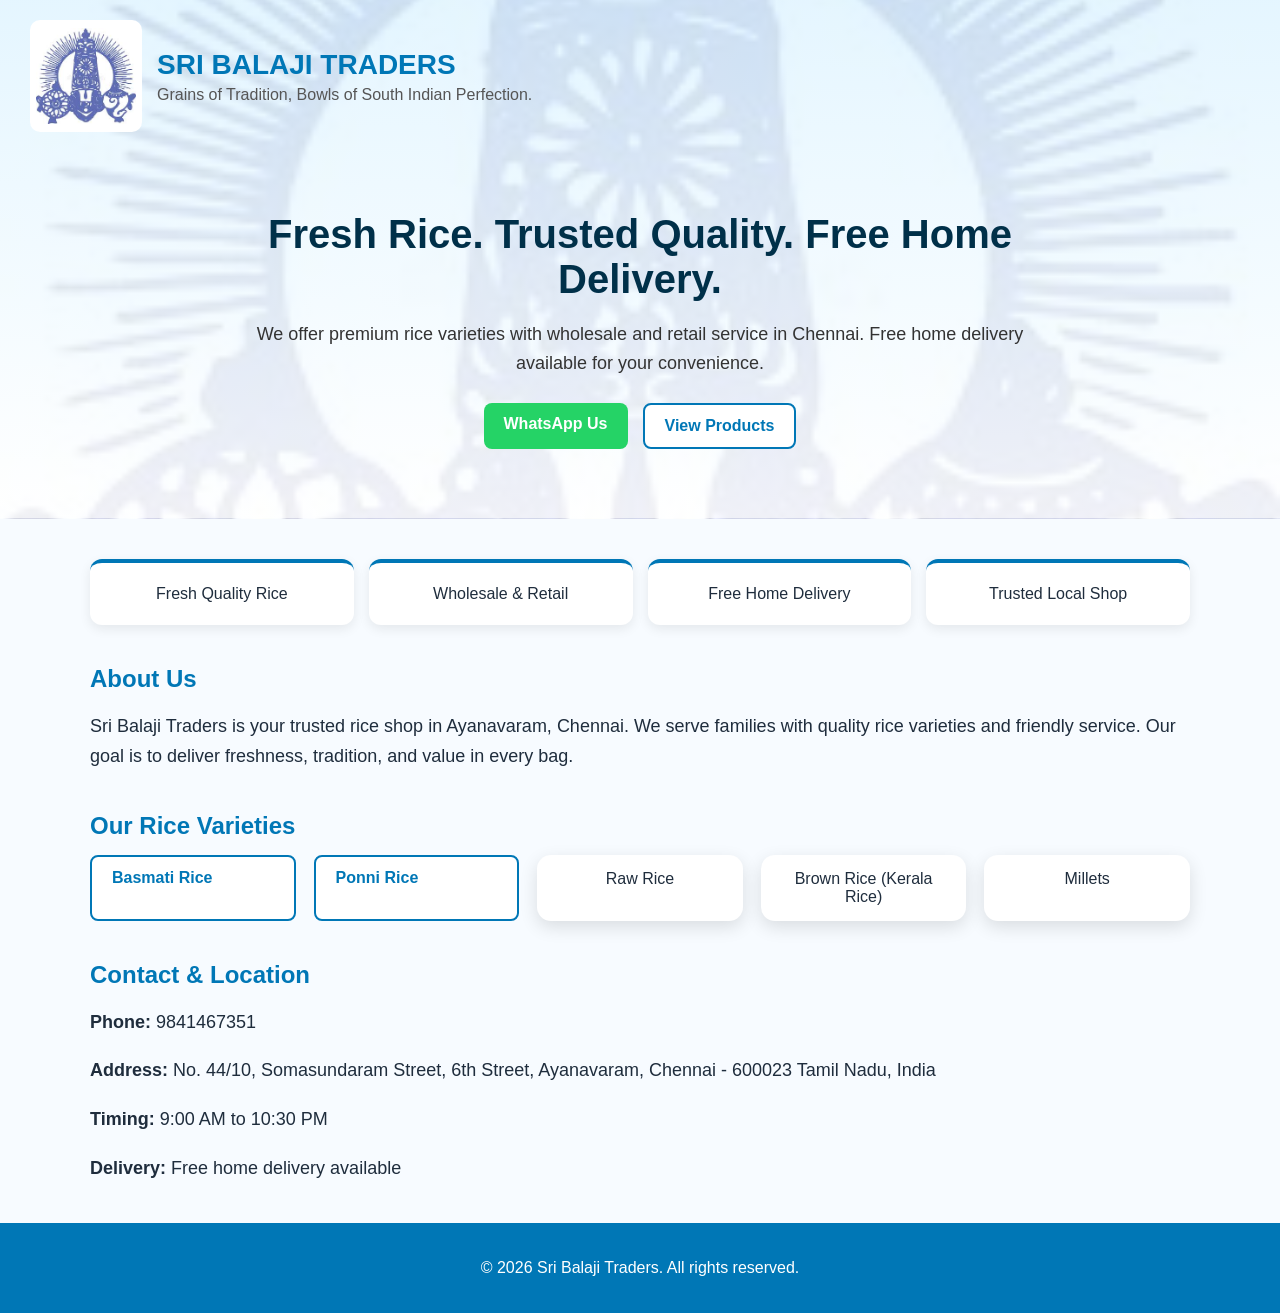
<file: index.html>
<!DOCTYPE html>
<html lang="en">
<head>
  <meta charset="UTF-8" />
  <meta name="viewport" content="width=device-width, initial-scale=1.0" />
  <title>Sri Balaji Traders</title>
  <link rel="stylesheet" href="style.css" />
</head>
<body>

  <header class="hero">
    <nav class="navbar">
        
      <div class="brand">
        <img src="logo.png" alt="Sri Balaji Traders Logo" class="logo">
        <div>
          <h1>SRI BALAJI TRADERS</h1>
          <p>Grains of Tradition, Bowls of South Indian Perfection.</p>
        </div>
      </div>

    </nav>

    <div class="hero-content">
      <h2>Fresh Rice. Trusted Quality. Free Home Delivery.</h2>
      <p>
        We offer premium rice varieties with wholesale and retail service in Chennai.
        Free home delivery available for your convenience.
      </p>

      <div class="hero-buttons">
        <a href="https://wa.me/919841467351" target="_blank" class="whatsapp-btn">WhatsApp Us</a>
        <a href="#products" class="secondary-btn">View Products</a>
      </div>
    </div>
  </header>

  <section class="features">
    <div class="feature-card">Fresh Quality Rice</div>
    <div class="feature-card">Wholesale & Retail</div>
    <div class="feature-card">Free Home Delivery</div>
    <div class="feature-card">Trusted Local Shop</div>
  </section>

  <section class="about">
    <h2>About Us</h2>
    <p>
      Sri Balaji Traders is your trusted rice shop in Ayanavaram, Chennai.
      We serve families with quality rice varieties and friendly service.
      Our goal is to deliver freshness, tradition, and value in every bag.
    </p>
  </section>

  <section class="products" id="products">
    <h2>Our Rice Varieties</h2>

    <div class="product-grid">
      <a href="basmati.html" class="secondary-btn">Basmati Rice</a>
      <a href="ponni.html" class="secondary-btn">Ponni Rice</a>
      <div class="product-card">Raw Rice</div>
      <div class="product-card">Brown Rice (Kerala Rice)</div>
      <div class="product-card">Millets</div>
    </div>
  </section>

  <section class="contact">
    <h2>Contact & Location</h2>
    <p><strong>Phone:</strong> 9841467351</p>
    <p><strong>Address:</strong> No. 44/10, Somasundaram Street,
                                 6th Street, Ayanavaram,
                                Chennai - 600023
                                Tamil Nadu, India</p>
    <p><strong>Timing:</strong> 9:00 AM to 10:30 PM</p>
    <p><strong>Delivery:</strong> Free home delivery available</p>
  </section>

  <footer class="footer">
    <p>&copy; 2026 Sri Balaji Traders. All rights reserved.</p>
  </footer>

</body>
</html>
</file>
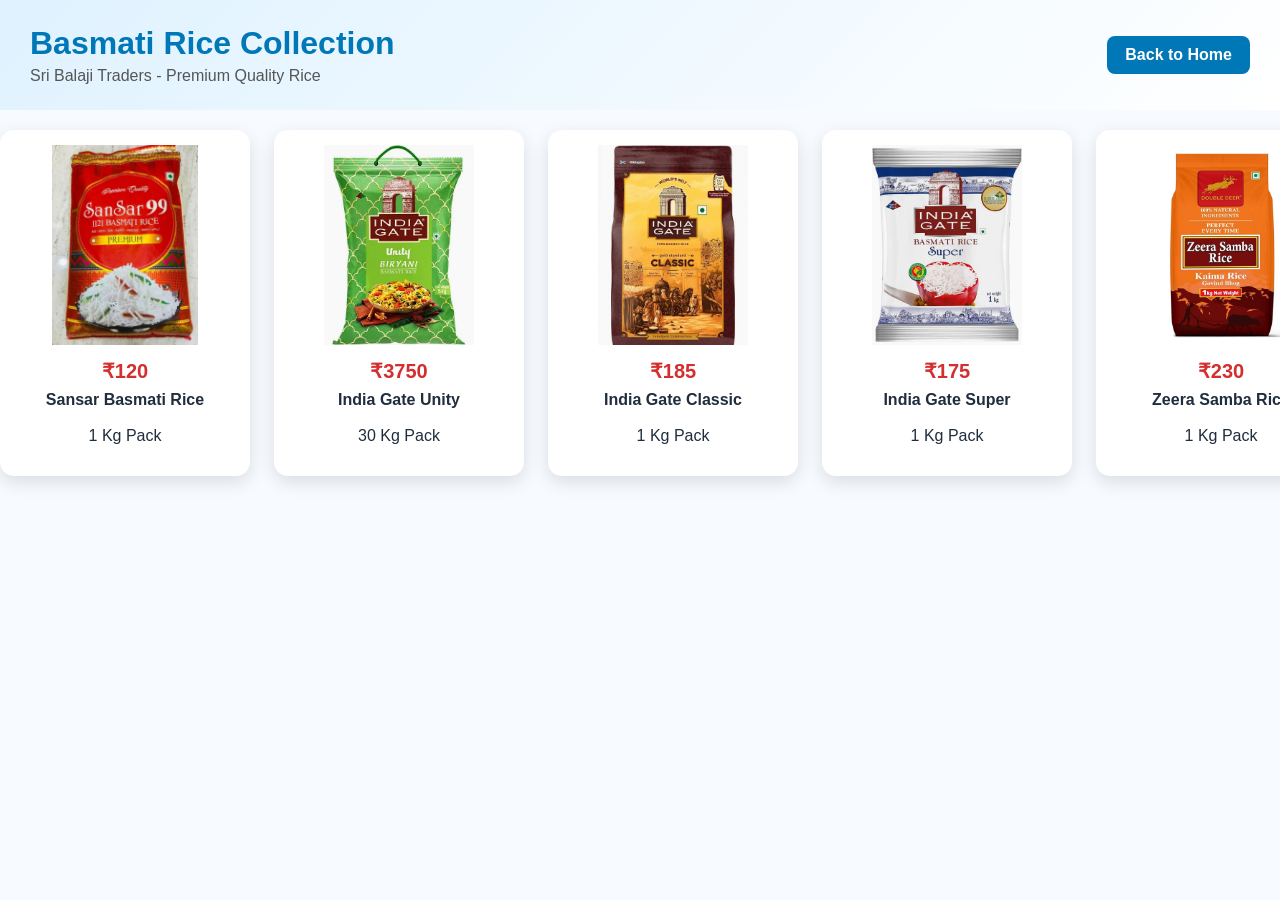
<file: basmati.html>
<!DOCTYPE html>
<html lang="en">

<head>
  <meta charset="UTF-8">
  <meta name="viewport" content="width=device-width, initial-scale=1.0">
  <title>Basmati Rice | Sri Balaji Traders</title>

  <link rel="stylesheet" href="style.css">
</head>

<body>

  <!-- HEADER -->

  <header class="page-header">

    <div>
      <h1>Basmati Rice Collection</h1>
      <p>Sri Balaji Traders - Premium Quality Rice</p>
    </div>

    <a href="index.html" class="back-btn">
      Back to Home
    </a>

  </header>

  <!-- PRODUCT SECTION -->

  <section class="product-carousel">

    <!-- PRODUCT 1 -->

    <div class="product-card">

      <img src="sansar.jpg" alt="Sansar Rice">

      <p class="price">₹120</p>

      <h3>Sansar Basmati Rice</h3>

      <p>1 Kg Pack</p>

    </div>

    <!-- PRODUCT 2 -->

    <div class="product-card">

      <img src="indiagate_unity.jpg" alt="India Gate Unity">

      <p class="price">₹3750</p>

      <h3>India Gate Unity</h3>

      <p>30 Kg Pack</p>

    </div>

    <!-- PRODUCT 3 -->

    <div class="product-card">

      <img src="indiagate_classic.jpg" alt="India Gate Classic">

      <p class="price">₹185</p>

      <h3>India Gate Classic</h3>

      <p>1 Kg Pack</p>

    </div>

    <!-- PRODUCT 4 -->

    <div class="product-card">

      <img src="indiagate_super.jpg" alt="India Gate Super">

      <p class="price">₹175</p>

      <h3>India Gate Super</h3>

      <p>1 Kg Pack</p>

    </div>

    <!-- PRODUCT 5 -->

    <div class="product-card">

      <img src="zeerasamba.jpg" alt="Zeera Samba Rice">

      <p class="price">₹230</p>

      <h3>Zeera Samba Rice</h3>

      <p>1 Kg Pack</p>

    </div>

  </section>

</body>

</html>
</file>
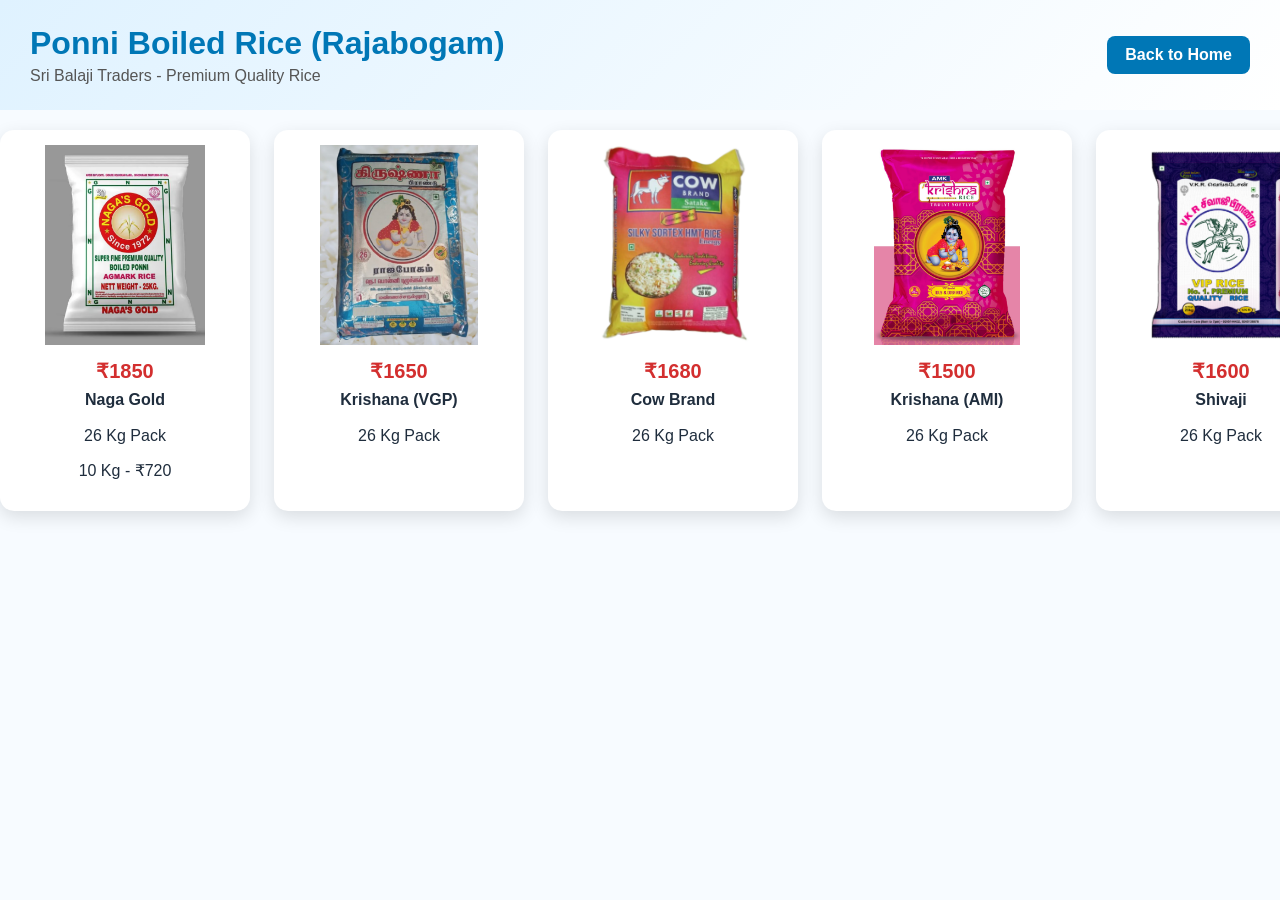
<file: ponni.html>
<!DOCTYPE html>
<html lang="en">
<head>
  <meta charset="UTF-8" />
  <meta name="viewport" content="width=device-width, initial-scale=1.0" />
  <title>Ponni Rice | Sri Balaji Traders</title>
  <link rel="stylesheet" href="style.css" />
</head>
<body>

  <header class="page-header">
    <div>
      <h1>Ponni Boiled Rice (Rajabogam)</h1>
      <p>Sri Balaji Traders - Premium Quality Rice</p>
    </div>
    <a href="index.html" class="back-btn">Back to Home</a>
  </header>

  <section class="product-carousel">

    <div class="product-card">
      <img src="nagagold.jpg" alt="Naga Gold Ponni Rice">
      <p class="price">₹1850</p>
      <h3>Naga Gold</h3>
      <p>26 Kg Pack</p>
      <p>10 Kg - ₹720</p>
    </div>

    <div class="product-card">
      <img src="krishna_vgp.jpg" alt="Krishana VGP Ponni Rice">
      <p class="price">₹1650</p>
      <h3>Krishana (VGP)</h3>
      <p>26 Kg Pack</p>
    </div>

    <div class="product-card">
      <img src="cowbrand.jpg" alt="Cow Brand Ponni Rice">
      <p class="price">₹1680</p>
      <h3>Cow Brand</h3>
      <p>26 Kg Pack</p>
    </div>

    <div class="product-card">
      <img src="krishna_ami.jpg" alt="Krishana AMI Ponni Rice">
      <p class="price">₹1500</p>
      <h3>Krishana (AMI)</h3>
      <p>26 Kg Pack</p>
    </div>

    <div class="product-card">
      <img src="shivaji_ami.jpg" alt="Shivaji Ponni Rice">
      <p class="price">₹1600</p>
      <h3>Shivaji</h3>
      <p>26 Kg Pack</p>
    </div>

    <div class="product-card">
      <img src="sri_krishna_blue.jpg" alt="Sri Krishna Blue Ponni Rice">
      <p class="price">₹1250</p>
      <h3>Sri Krishna (Blue)</h3>
      <p>Pack Price</p>
    </div>

    <div class="product-card">
      <img src="aahar.jpg" alt="Aahar Ponni Rice">
      <p class="price">₹1450</p>
      <h3>Aahar</h3>
      <p>26 Kg Pack</p>
    </div>

    <div class="product-card">
      <img src="udhaiyam.jpg" alt="Udhaiyam Ponni Rice">
      <p class="price">₹800</p>
      <h3>Udhaiyam</h3>
      <p>10 Kg Pack</p>
      <p>5 Kg - ₹390</p>
    </div>

    <div class="product-card">
      <img src="krishana_kgb.jpg" alt="Krishana KGB Ponni Rice">
      <p class="price">₹650</p>
      <h3>Krishana (KGB)</h3>
      <p>10 Kg Pack</p>
      <p>5 Kg - ₹330</p>
    </div>

  </section>

</body>
</html>
</file>
<file: style.css>
body {
  margin: 0;
  font-family: Arial, sans-serif;
  background: #f7fbff;
  color: #1f2d3d;
}

.hero {
  background:
    linear-gradient(rgba(224, 244, 255, 0.85), rgba(255, 255, 255, 0.90)),
    url("logo.png");
  background-size: cover;
  background-position: center;
  padding: 20px 30px 70px;
  color: #1f2d3d;
}
}
.navbar {
  display: flex;
  justify-content: center;
  align-items: center;
  gap: 20px;
  flex-wrap: wrap;
  flex-direction: column;
  position: relative;
}

.call-btn {
  position: absolute;
  top: 0;
  right: 0;
}

.brand {
  display: flex;
  align-items: center;
  gap: 15px;
}

.logo {
  width: 100px;
  height: 100px;
  object-fit: contain;
  border-radius: 10px;
  background: white;
  padding: 6px;
}

.brand h1 {
  margin: 0;
  color: #0077b6;
  font-size: 28px;
}

.brand p {
  margin: 5px 0 0;
  color: #555;
}

.call-btn,
.whatsapp-btn,
.secondary-btn {
  text-decoration: none;
  padding: 12px 20px;
  border-radius: 8px;
  font-weight: bold;
  display: inline-block;
}

.call-btn {
  background: #0077b6;
  color: white;
}

.hero-content {
  text-align: center;
  max-width: 800px;
  margin: 80px auto 0;
}

.hero-content h2 {
  font-size: 40px;
  color: #004b70;
  margin-bottom: 15px;
}

.hero-content p {
  font-size: 18px;
  line-height: 1.6;
  color: #444;
}

.hero-buttons {
  margin-top: 25px;
  display: flex;
  justify-content: center;
  gap: 15px;
  flex-wrap: wrap;
}

.whatsapp-btn {
  background: #25d366;
  color: white;
}

.secondary-btn {
  background: white;
  color: #0077b6;
  border: 2px solid #0077b6;
}

.features,
.about,
.products,
.contact {
  max-width: 1100px;
  margin: 40px auto;
  padding: 0 20px;
}

.features {
  display: grid;
  grid-template-columns: repeat(auto-fit, minmax(200px, 1fr));
  gap: 15px;
}

.feature-card {
  background: white;
  border-radius: 12px;
  padding: 22px;
  text-align: center;
  box-shadow: 0 4px 12px rgba(0, 0, 0, 0.08);
  border-top: 4px solid #0077b6;
}

.about h2,
.products h2,
.contact h2 {
  color: #0077b6;
  margin-bottom: 15px;
}

.about p,
.contact p {
  font-size: 18px;
  line-height: 1.7;
}

.product-grid {
  display: grid;
  grid-template-columns: repeat(auto-fit, minmax(200px, 1fr));
  gap: 18px;
}

.footer {
  text-align: center;
  padding: 20px;
  background: #0077b6;
  color: white;
  margin-top: 40px;
}

.page-header {
  background: linear-gradient(135deg, #dff2ff, #ffffff);
  padding: 25px 30px;
  display: flex;
  justify-content: space-between;
  align-items: center;
  flex-wrap: wrap;
}

.page-header h1 {
  margin: 0;
  color: #0077b6;
}

.page-header p {
  margin: 5px 0 0;
  color: #555;
}

.back-btn {
  text-decoration: none;
  background: #0077b6;
  color: white;
  padding: 10px 18px;
  border-radius: 8px;
  font-weight: bold;
}

.product-section {
  max-width: 1200px;
  margin: 40px auto;
  padding: 0 20px 40px;
  display: grid;
  grid-template-columns: repeat(auto-fit, minmax(220px, 1fr));
  gap: 20px;
}

.product-carousel {
  display: flex;
  gap: 24px;
  overflow-x: auto;
  padding: 20px 20px 40px;
  scroll-snap-type: x mandatory;
}

.product-card {
  flex: 0 0 220px;
  background: white;
  border-radius: 14px;
  padding: 15px;
  text-align: center;
  box-shadow: 0 6px 18px rgba(0, 0, 0, 0.12);
  scroll-snap-align: start;
  transition: transform 0.3s ease;
}

.product-card:hover {
  transform: translateY(-8px);
}

.product-card img {
  width: 100%;
  height: 200px;
  object-fit: contain;
  background: white;
  border-radius: 10px;
}

.product-card .price {
  font-size: 20px;
  font-weight: bold;
  color: #d32f2f;
  margin: 10px 0 6px;
}

.product-card h3 {
  font-size: 16px;
  color: #1f2d3d;
  margin: 0;
  line-height: 1.4;
}

.hero-content h2 {
  color: #003049;
}
.hero-content p {
  color: #333;
}
</file>
